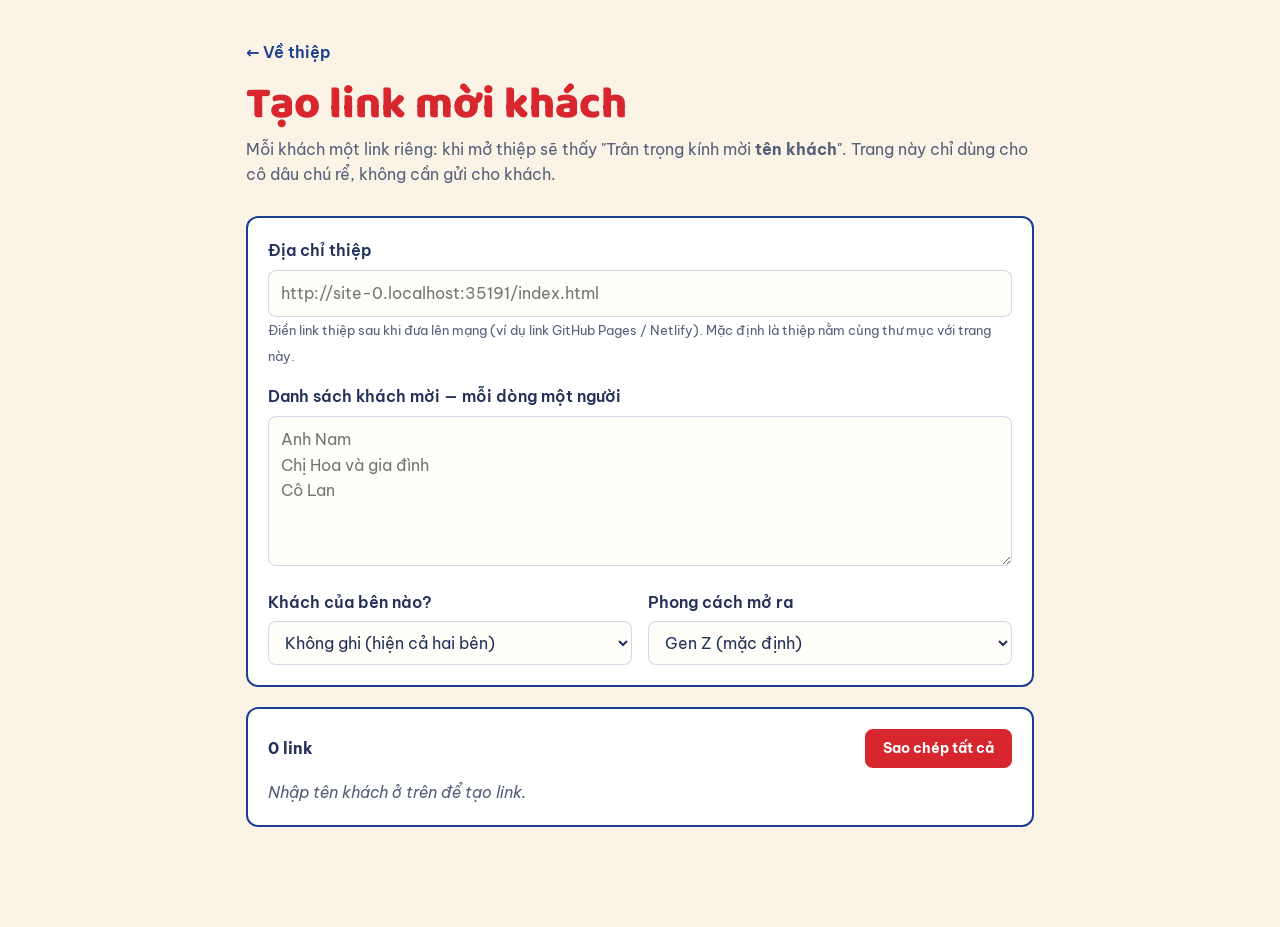
<file: tao-link.html>
<!doctype html>
<html lang="vi">
<head>
  <meta charset="utf-8">
  <meta name="viewport" content="width=device-width, initial-scale=1">
  <title>Tạo link mời khách</title>
  <meta name="robots" content="noindex">
  <link rel="preconnect" href="https://fonts.googleapis.com">
  <link rel="preconnect" href="https://fonts.gstatic.com" crossorigin>
  <link href="https://fonts.googleapis.com/css2?family=Be+Vietnam+Pro:wght@400;500;600;700&family=Baloo+2:wght@700;800&display=swap" rel="stylesheet">
  <style>
    :root { --red: #d8262f; --navy: #1c3f94; --yellow: #ffd23f; --paper: #fbf4e6; --ink: #22305a; --muted: #56607a; --line: rgba(28, 63, 148, .2); }
    * { box-sizing: border-box; }
    body { margin: 0; background: var(--paper); color: var(--ink); font: 400 16px/1.6 "Be Vietnam Pro", system-ui, sans-serif; }
    main { max-width: 820px; margin: 0 auto; padding: 40px 16px 80px; }
    .back { display: inline-block; margin-bottom: 14px; color: var(--navy); font-weight: 600; text-decoration: none; }
    .back:hover { text-decoration: underline; }
    h1 { margin: 0; font: 800 clamp(2rem, 6vw, 2.8rem)/1.1 "Baloo 2", sans-serif; color: var(--red); }
    .sub { margin: 8px 0 28px; color: var(--muted); }
    .card { background: #fff; border: 2px solid var(--navy); border-radius: 12px; padding: 20px; margin-bottom: 20px; }
    label { display: block; margin: 0 0 6px; font-weight: 600; }
    small { color: var(--muted); }
    input, textarea, select { width: 100%; padding: 10px 12px; border: 1px solid var(--line); border-radius: 8px; font: inherit; color: inherit; background: #fffdf8; }
    textarea { min-height: 150px; resize: vertical; }
    .row { display: grid; gap: 16px; grid-template-columns: 1fr 1fr; margin-top: 16px; }
    @media (max-width: 560px) { .row { grid-template-columns: 1fr; } }
    .btn { display: inline-flex; align-items: center; gap: 6px; padding: 10px 16px; border: 2px solid var(--navy); border-radius: 8px; background: #fff; color: var(--navy); font: 700 .9rem/1 "Be Vietnam Pro", sans-serif; cursor: pointer; white-space: nowrap; }
    .btn:hover { background: var(--navy); color: var(--yellow); }
    .btn-red { background: var(--red); border-color: var(--red); color: #fff; }
    .list { display: grid; gap: 10px; margin: 0; padding: 0; list-style: none; }
    .item { display: grid; grid-template-columns: 1fr auto; gap: 8px 12px; align-items: center; padding: 12px 14px; border: 1px solid var(--line); border-radius: 10px; background: #fffdf8; }
    .item b { font-size: 1.05rem; }
    .item code { grid-column: 1 / -1; font-size: .8rem; color: var(--muted); word-break: break-all; }
    .actions { display: flex; gap: 8px; }
    .top { display: flex; justify-content: space-between; align-items: center; gap: 12px; margin-bottom: 12px; }
    .empty { color: var(--muted); font-style: italic; }
    .toast { position: fixed; left: 50%; bottom: 24px; transform: translate(-50%, 20px); opacity: 0; padding: 10px 18px; border-radius: 999px; background: var(--ink); color: #fff; font-size: .9rem; transition: .3s; pointer-events: none; }
    .toast.show { transform: translate(-50%, 0); opacity: 1; }
  </style>
</head>
<body>
<main>
  <a class="back" href="index.html">← Về thiệp</a>
  <h1>Tạo link mời khách</h1>
  <p class="sub">Mỗi khách một link riêng: khi mở thiệp sẽ thấy "Trân trọng kính mời <b>tên khách</b>". Trang này chỉ dùng cho cô dâu chú rể, không cần gửi cho khách.</p>

  <section class="card">
    <label for="base">Địa chỉ thiệp</label>
    <input id="base" type="url" placeholder="https://ten-mien-cua-ban/">
    <small>Điền link thiệp sau khi đưa lên mạng (ví dụ link GitHub Pages / Netlify). Mặc định là thiệp nằm cùng thư mục với trang này.</small>

    <div style="margin-top:16px">
      <label for="names">Danh sách khách mời — mỗi dòng một người</label>
      <textarea id="names" placeholder="Anh Nam&#10;Chị Hoa và gia đình&#10;Cô Lan"></textarea>
    </div>

    <div class="row">
      <div>
        <label for="ben">Khách của bên nào?</label>
        <select id="ben">
          <option value="">Không ghi (hiện cả hai bên)</option>
          <option value="trai">Nhà trai</option>
          <option value="gai">Nhà gái</option>
        </select>
      </div>
      <div>
        <label for="theme">Phong cách mở ra</label>
        <select id="theme">
          <option value="">Gen Z (mặc định)</option>
          <option value="geny">Gen Y</option>
        </select>
      </div>
    </div>
  </section>

  <section class="card">
    <div class="top">
      <b id="count">0 link</b>
      <button class="btn btn-red" id="copy-all" type="button">Sao chép tất cả</button>
    </div>
    <ul class="list" id="list"></ul>
  </section>
</main>
<div class="toast" id="toast"></div>

<script>
(function () {
  const $ = (s) => document.querySelector(s);
  const KEY = "tao-link";
  const fields = ["base", "names", "ben", "theme"];

  // mặc định: thiệp index.html nằm cùng thư mục với trang này
  const defaultBase = new URL("index.html", location.href).href;
  $("#base").placeholder = defaultBase;

  // nhớ nội dung đã nhập (chỉ trên máy này)
  try {
    const saved = JSON.parse(localStorage.getItem(KEY) || "{}");
    fields.forEach((f) => { if (saved[f] != null) $("#" + f).value = saved[f]; });
  } catch (e) {}

  function linkFor(name) {
    let url;
    try { url = new URL($("#base").value.trim() || defaultBase); } catch (e) { url = new URL(defaultBase); }
    url.searchParams.set("ten", name);
    if ($("#ben").value) url.searchParams.set("ben", $("#ben").value); else url.searchParams.delete("ben");
    if ($("#theme").value) url.searchParams.set("giaodien", $("#theme").value); else url.searchParams.delete("giaodien");
    return url.href.replace(/\+/g, "%20");
  }

  function render() {
    try { localStorage.setItem(KEY, JSON.stringify(Object.fromEntries(fields.map((f) => [f, $("#" + f).value])))); } catch (e) {}
    const names = $("#names").value.split("\n").map((n) => n.trim()).filter(Boolean);
    $("#count").textContent = `${names.length} link`;
    const list = $("#list");
    list.innerHTML = "";
    if (!names.length) {
      list.innerHTML = '<li class="empty">Nhập tên khách ở trên để tạo link.</li>';
      return;
    }
    names.forEach((name) => {
      const link = linkFor(name);
      const li = document.createElement("li");
      li.className = "item";
      li.innerHTML = `<b></b><div class="actions"><a class="btn" target="_blank" rel="noopener">Xem thử</a><button class="btn" type="button">Sao chép</button></div><code></code>`;
      li.querySelector("b").textContent = name;
      li.querySelector("a").href = link;
      li.querySelector("code").textContent = link;
      li.querySelector("button").addEventListener("click", () => copy(link, `Đã sao chép link của ${name}`));
      list.append(li);
    });
  }

  async function copy(text, msg) {
    try { await navigator.clipboard.writeText(text); }
    catch (e) {
      const ta = Object.assign(document.createElement("textarea"), { value: text });
      document.body.append(ta); ta.select(); document.execCommand("copy"); ta.remove();
    }
    const t = $("#toast"); t.textContent = msg; t.classList.add("show");
    clearTimeout(copy.timer); copy.timer = setTimeout(() => t.classList.remove("show"), 1800);
  }

  $("#copy-all").addEventListener("click", () => {
    const names = $("#names").value.split("\n").map((n) => n.trim()).filter(Boolean);
    if (!names.length) return;
    copy(names.map((n) => `${n}: ${linkFor(n)}`).join("\n"), `Đã sao chép ${names.length} link`);
  });
  fields.forEach((f) => $("#" + f).addEventListener("input", render));
  render();
})();
</script>
</body>
</html>
</file>
